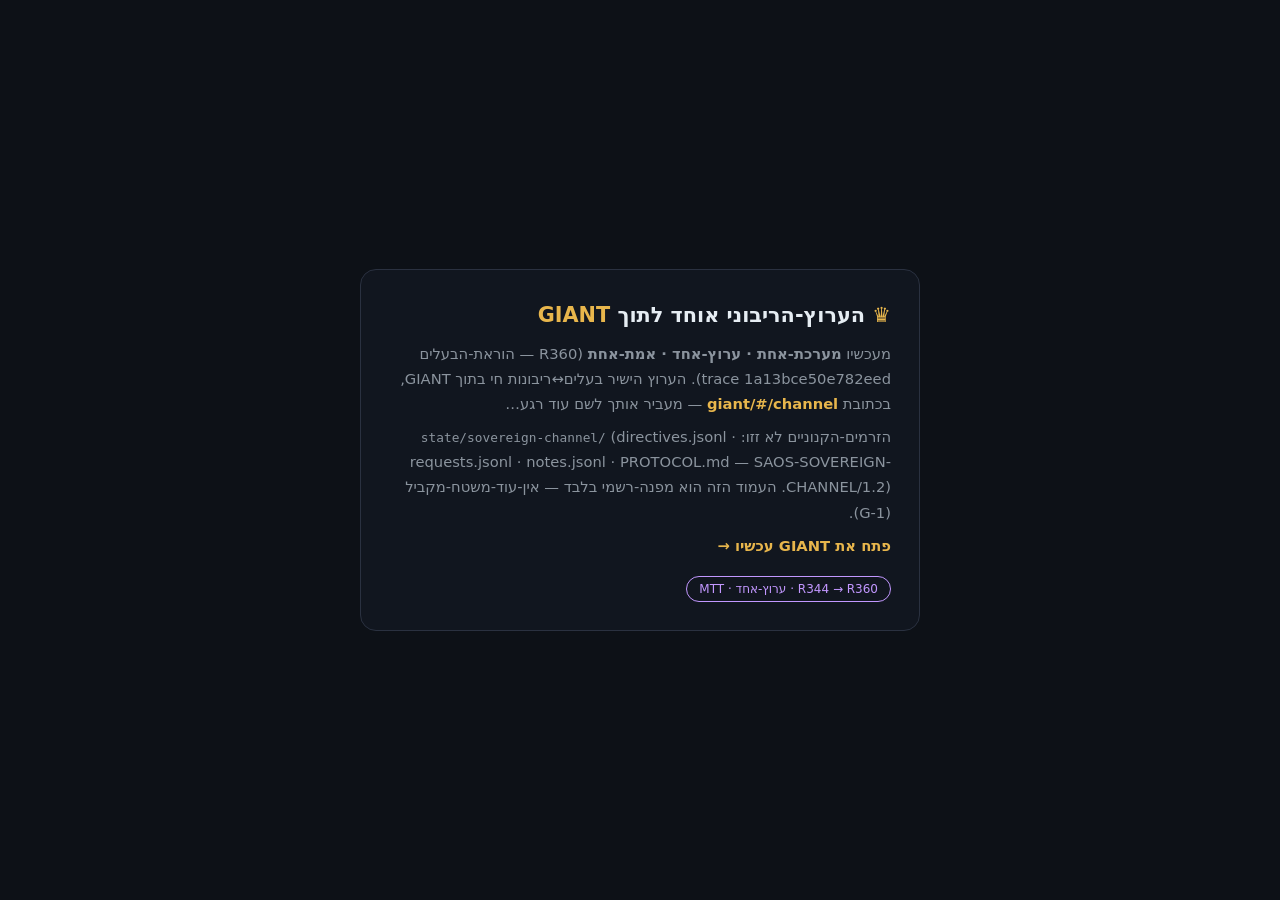
<file: sovereign.html>
<!doctype html>
<html lang="he" dir="rtl">
<head>
<meta charset="utf-8">
<meta name="viewport" content="width=device-width, initial-scale=1">
<title>ערוץ-ריבוני → GIANT (מערכת-אחת)</title>
<meta name="description" content="הערוץ-הריבוני אוחד לתוך GIANT — המערכת-האחת. הזרמים-הקנוניים: state/sovereign-channel/ (SAOS-SOVEREIGN-CHANNEL/1.2). R360 §2.">
<meta http-equiv="refresh" content="3;url=giant/#/channel">
<link rel="canonical" href="https://roshpinacare-sys.github.io/Pulse/giant/">
<link rel="icon" href="data:image/svg+xml,%3Csvg xmlns='http://www.w3.org/2000/svg' viewBox='0 0 24 24'%3E%3Crect width='24' height='24' rx='6' fill='%23e8b64c'/%3E%3Ctext x='12' y='17' font-size='13' font-weight='900' text-anchor='middle' fill='%23151002' font-family='Arial'%3EG%3C/text%3E%3C/svg%3E">
<style>
  :root{--bg:#0d1117;--line:#2a3140;--ink:#e6edf3;--mut:#8b949e;--gold:#e8b64c;--sovereign:#c297ff}
  *{box-sizing:border-box}
  html,body{margin:0;padding:0}
  body{background:var(--bg);color:var(--ink);font-family:ui-sans-serif,system-ui,'Segoe UI',Arial,sans-serif;line-height:1.7;min-height:100vh;display:grid;place-items:center;padding:24px}
  .card{max-width:560px;border:1px solid var(--line);border-radius:16px;padding:28px;background:#11161f}
  h1{font-size:1.3rem;margin:0 0 8px}
  .crown{color:var(--gold)}
  p{color:var(--mut);font-size:.92rem;margin:8px 0}
  a{color:var(--gold);text-decoration:none;font-weight:700}
  a:hover{text-decoration:underline}
  .law{display:inline-block;margin-top:10px;font-size:.75rem;color:var(--sovereign);border:1px solid var(--sovereign);border-radius:99px;padding:2px 12px}
  .mono{font-family:ui-monospace,Consolas,monospace;font-size:.8rem;color:var(--mut)}
</style>
</head>
<body>
<div class="card">
  <h1><span class="crown">♛</span> הערוץ-הריבוני אוחד לתוך <a href="giant/#/channel">GIANT</a></h1>
  <p>מעכשיו <b>מערכת-אחת · ערוץ-אחד · אמת-אחת</b> (R360 — הוראת-הבעלים trace 1a13bce50e782eed).
  הערוץ הישיר בעלים↔ריבונות חי בתוך GIANT, בכתובת <a href="giant/#/channel">giant/#/channel</a> — מעביר אותך לשם עוד רגע…</p>
  <p>הזרמים-הקנוניים לא זזו: <span class="mono">state/sovereign-channel/</span>
  (directives.jsonl · requests.jsonl · notes.jsonl · PROTOCOL.md — SAOS-SOVEREIGN-CHANNEL/1.2).
  העמוד הזה הוא מפנה-רשמי בלבד — אין-עוד-משטח-מקביל (G-1).</p>
  <p><a href="giant/">פתח את GIANT עכשיו →</a></p>
  <span class="law">R344 → R360 · ערוץ-אחד · MTT</span>
</div>
</body>
</html>
</file>
